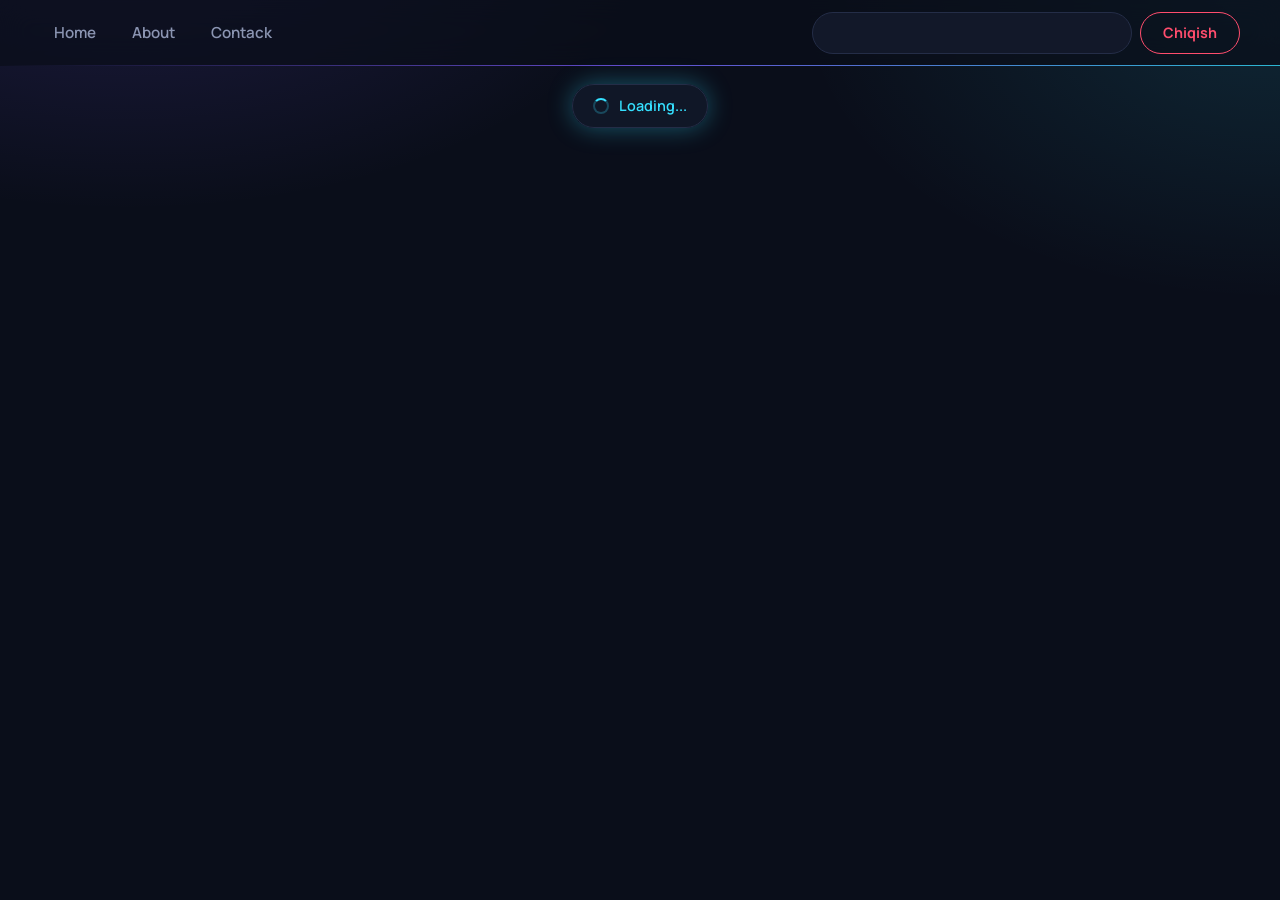
<file: New folder (4)/html/index.html>
<!DOCTYPE html>
<html lang="en">
<head>
    <meta charset="UTF-8">
    <meta name="viewport" content="width=device-width, initial-scale=1.0">
    <title>Document</title>
    <link rel="stylesheet" href="../css/index.css">
</head>
<body>
    <div class="loading">
        <h1 class="loading_title">
            Loading...
        </h1>
    </div>
    <header class="header">
    <ul class="header_list">
        <li>Home</li>
        <li>About</li>
        <li>Contack</li>
        <input type="text" class="search_product">
        <button class="logout">Chiqish</button>
    </ul>
    </header>
    <div id="container">
    
    </div>
    <script src="../index.js"></script>
</body>
</html>
</file>
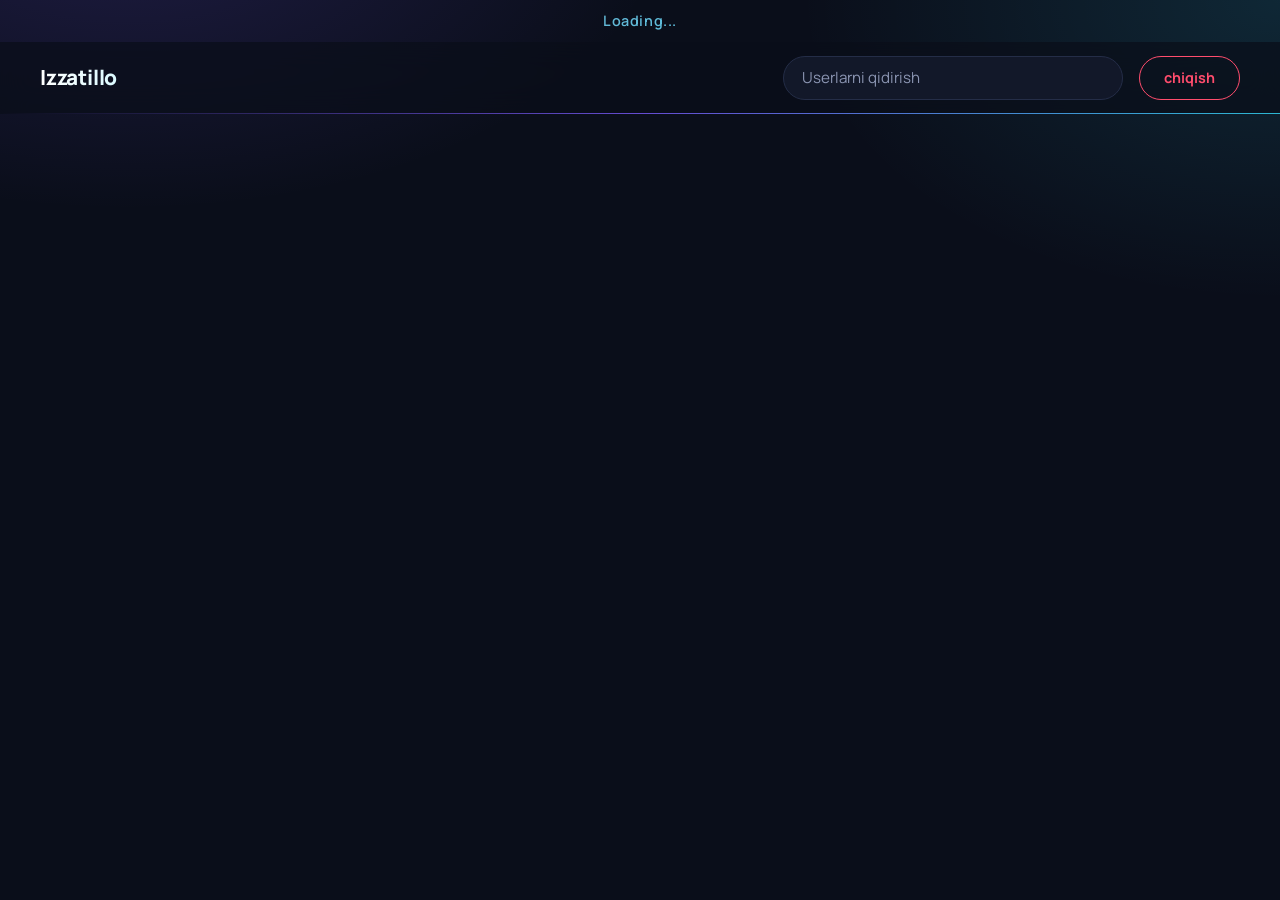
<file: New folder (4)/html/admin.html>
<!DOCTYPE html>
<html lang="en">
<head>
    <meta charset="UTF-8">
    <meta name="viewport" content="width=device-width, initial-scale=1.0">
    <title>Document</title>
    <link rel="stylesheet" href="../css/admin.css">
</head>
<body>
    <div class="loading">
        <h1 class="loading_title">
            Loading...
        </h1>
     <header class="header">
        <h1 class="header_title">Izzatillo</h1>
        <input type="text" placeholder="Userlarni qidirish" class="searchName">
        <button class="header_logout">chiqish</button>
     </header>
    </div>
    <div class="container">
    
    </div>
    <script src="../admin.js"></script>
</body>
</html>
</file>
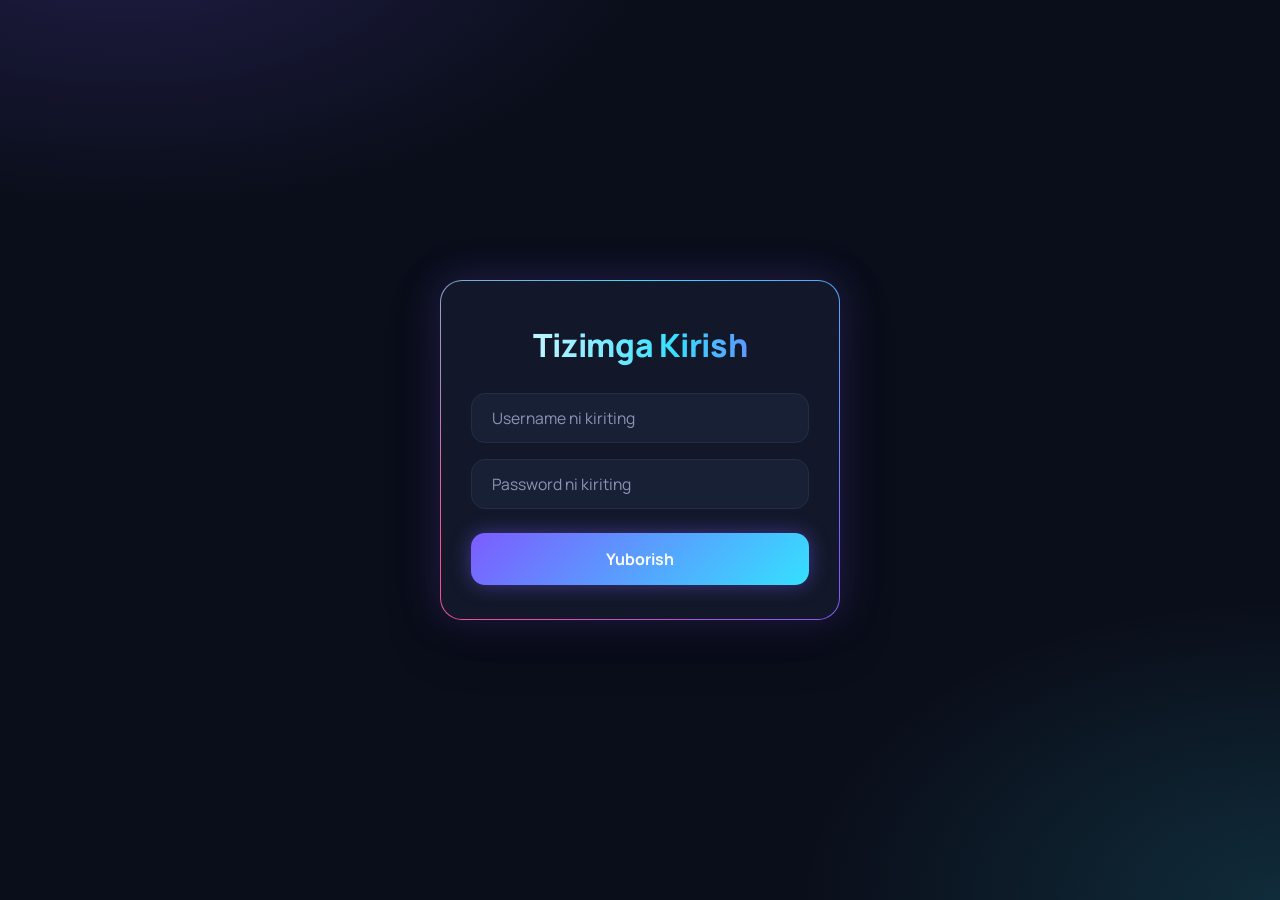
<file: New folder (4)/html/login.html>
<!DOCTYPE html>
<html lang="en">
<head>
    <meta charset="UTF-8">
    <meta name="viewport" content="width=device-width, initial-scale=1.0">
    <title>Document</title>
    <link rel="stylesheet" href="../css/login.css">
</head>
<body>
    <form action="#">
        <h1>Tizimga Kirish</h1>
        <input type="text" placeholder="Username ni kiriting" class="inpName">
        <input type="text" placeholder="Password ni kiriting" class="inpPass">
        <button class="sendLogin">Yuborish</button>
    </form>
    <script src="../login.js"></script>
</body>
</html>
</file>
<file: New folder (4)/css/index.css>
@import url("https://fonts.googleapis.com/css2?family=Manrope:wght@400;500;600;700;800&display=swap");

@property --angle {
  syntax: "<angle>";
  initial-value: 0deg;
  inherits: false;
}

:root {
  --bg: #0a0e1a;
  --surface: #121829;
  --surface-2: #182036;
  --line: #242d47;
  --ink: #e9edf8;
  --muted: #8b95b2;
  --cyan: #35e0ff;
  --violet: #7c5cff;
  --pink: #ff4d8d;
  --danger: #ff4d6d;
  --radius: 16px;
}

*,
*::before,
*::after {
  box-sizing: border-box;
  margin: 0;
  padding: 0;
}

body {
  min-height: 100vh;
  color: var(--ink);
  font-family: "Manrope", system-ui, -apple-system, "Segoe UI", Roboto, sans-serif;
  line-height: 1.5;
  -webkit-font-smoothing: antialiased;
  background:
    radial-gradient(900px 500px at 10% -10%, rgba(124, 92, 255, 0.18), transparent 60%),
    radial-gradient(800px 500px at 100% 0%, rgba(53, 224, 255, 0.12), transparent 60%),
    var(--bg);
  background-attachment: fixed;
}

/* ================= Loading =================
   JS: .loading_open = ko'rinadi, .loading = yashirin */
.loading {
  display: none;
}

.loading_open {
  position: fixed;
  top: 84px;
  left: 50%;
  z-index: 60;
  transform: translateX(-50%);
  animation: toastIn 0.3s cubic-bezier(0.2, 0.8, 0.2, 1) both;
}

.loading_title {
  display: flex;
  align-items: center;
  gap: 10px;
  padding: 10px 20px;
  border: 1px solid var(--line);
  border-radius: 999px;
  background: rgba(18, 24, 41, 0.92);
  backdrop-filter: blur(10px);
  color: var(--cyan);
  font-size: 0.9rem;
  font-weight: 600;
  box-shadow: 0 0 24px rgba(53, 224, 255, 0.35);
}

/* Aylanuvchi spinner */
.loading_title::before {
  content: "";
  width: 16px;
  height: 16px;
  border: 2px solid rgba(53, 224, 255, 0.25);
  border-top-color: var(--cyan);
  border-radius: 50%;
  animation: rotate 0.7s linear infinite;
}

@keyframes rotate {
  to { transform: rotate(360deg); }
}

@keyframes toastIn {
  from { opacity: 0; transform: translate(-50%, -10px); }
  to   { opacity: 1; transform: translate(-50%, 0); }
}

/* ================= Header ================= */
.header {
  position: sticky;
  top: 0;
  z-index: 20;
  padding: 12px clamp(16px, 4vw, 40px);
  background: rgba(10, 14, 26, 0.72);
  backdrop-filter: blur(14px);
  -webkit-backdrop-filter: blur(14px);
  animation: dropIn 0.6s cubic-bezier(0.2, 0.8, 0.2, 1) both;
}

/* Ostidagi harakatlanuvchi neon chiziq */
.header::after {
  content: "";
  position: absolute;
  left: 0;
  right: 0;
  bottom: 0;
  height: 1px;
  background: linear-gradient(90deg, transparent, var(--violet), var(--cyan), var(--pink), transparent);
  background-size: 200% 100%;
  animation: flow 6s linear infinite;
  opacity: 0.8;
}

@keyframes flow {
  to { background-position: -200% 0; }
}

@keyframes dropIn {
  from { opacity: 0; transform: translateY(-16px); }
  to   { opacity: 1; transform: none; }
}

.header_list {
  display: flex;
  align-items: center;
  gap: 8px;
  list-style: none;
}

/* ---------- Menyu ---------- */
.header_list li {
  position: relative;
  padding: 8px 14px;
  border-radius: 999px;
  color: var(--muted);
  font-size: 0.95rem;
  font-weight: 600;
  cursor: pointer;
  transition: color 0.25s, background 0.25s, text-shadow 0.25s;
}

.header_list li:hover {
  color: var(--cyan);
  background: rgba(53, 224, 255, 0.08);
  text-shadow: 0 0 14px rgba(53, 224, 255, 0.7);
}

/* ---------- Qidiruv ---------- */
.search_product {
  flex: 0 1 320px;
  width: 100%;
  height: 42px;
  margin-left: auto;
  padding: 0 18px;
  border: 1px solid var(--line);
  border-radius: 999px;
  background: var(--surface);
  color: var(--ink);
  font: inherit;
  font-size: 0.95rem;
  transition: border-color 0.25s, box-shadow 0.25s, background 0.25s, flex-basis 0.35s;
}

.search_product::placeholder {
  color: var(--muted);
}

.search_product:hover {
  border-color: #33406a;
}

.search_product:focus {
  outline: none;
  flex-basis: 400px;
  background: var(--surface-2);
  border-color: var(--cyan);
  box-shadow: 0 0 0 3px rgba(53, 224, 255, 0.15), 0 0 24px rgba(53, 224, 255, 0.35);
}

/* ---------- Chiqish tugmasi ---------- */
.logout {
  position: relative;
  overflow: hidden;
  height: 42px;
  padding: 0 22px;
  border: 1px solid var(--danger);
  border-radius: 999px;
  background: transparent;
  color: var(--danger);
  font: inherit;
  font-size: 0.9rem;
  font-weight: 700;
  cursor: pointer;
  transition: color 0.25s, background 0.25s, box-shadow 0.25s, transform 0.2s;
}

.logout::after {
  content: "";
  position: absolute;
  top: 0;
  left: -80%;
  width: 50%;
  height: 100%;
  background: linear-gradient(105deg, transparent, rgba(255, 255, 255, 0.45), transparent);
  transform: skewX(-20deg);
}

.logout:hover {
  color: #fff;
  background: linear-gradient(135deg, var(--danger), var(--pink));
  box-shadow: 0 0 0 3px rgba(255, 77, 109, 0.18), 0 0 28px rgba(255, 77, 109, 0.7);
  transform: translateY(-2px);
}

.logout:hover::after {
  animation: sweep 0.8s ease;
}

.logout:active {
  transform: translateY(0) scale(0.96);
}

.logout:focus-visible,
.search_product:focus-visible,
.header_list li:focus-visible {
  outline: 2px solid var(--cyan);
  outline-offset: 3px;
}

@keyframes sweep {
  to { left: 140%; }
}

/* ================= Mahsulotlar to'ri ================= */
#container {
  display: grid;
  grid-template-columns: repeat(auto-fill, minmax(240px, 1fr));
  gap: 22px;
  max-width: 1360px;
  margin: 0 auto;
  padding: clamp(16px, 4vw, 40px);
}

/* Qidiruvda hech narsa topilmasa (loading yopilgan bo'lsa) */
.loading ~ #container:empty::before {
  content: "Hech narsa topilmadi";
  grid-column: 1 / -1;
  padding: 60px 0;
  text-align: center;
  color: var(--muted);
  font-size: 1.1rem;
  font-weight: 600;
}

#container > div {
  display: flex;
  flex-direction: column;
  overflow: hidden;
  border: 1px solid transparent;
  border-radius: var(--radius);
  background:
    linear-gradient(var(--surface), var(--surface)) padding-box,
    linear-gradient(var(--line), var(--line)) border-box;
  animation: cardIn 0.6s cubic-bezier(0.2, 0.8, 0.2, 1) both;
  transition: transform 0.3s cubic-bezier(0.2, 0.8, 0.2, 1), box-shadow 0.3s;
}

/* Kartalar birin-ketin chiqadi */
#container > div:nth-child(1)   { animation-delay: 0.05s; }
#container > div:nth-child(2)   { animation-delay: 0.10s; }
#container > div:nth-child(3)   { animation-delay: 0.15s; }
#container > div:nth-child(4)   { animation-delay: 0.20s; }
#container > div:nth-child(5)   { animation-delay: 0.25s; }
#container > div:nth-child(6)   { animation-delay: 0.30s; }
#container > div:nth-child(7)   { animation-delay: 0.35s; }
#container > div:nth-child(8)   { animation-delay: 0.40s; }
#container > div:nth-child(n+9) { animation-delay: 0.45s; }

@keyframes cardIn {
  from { opacity: 0; transform: translateY(24px) scale(0.97); }
  to   { opacity: 1; transform: none; }
}

/* Hover: aylanuvchi neon chegara + glow */
#container > div:hover {
  transform: translateY(-6px);
  background:
    linear-gradient(var(--surface), var(--surface)) padding-box,
    conic-gradient(from var(--angle), var(--cyan), var(--violet), var(--pink), var(--cyan)) border-box;
  box-shadow: 0 0 26px rgba(124, 92, 255, 0.45), 0 14px 40px rgba(0, 0, 0, 0.45);
  animation: cardIn 0.6s cubic-bezier(0.2, 0.8, 0.2, 1) both, spin 3s linear infinite;
}

@keyframes spin {
  to { --angle: 360deg; }
}

/* ---------- Rasm ---------- */
#container > div > a {
  display: block;
  overflow: hidden;
  line-height: 0;
  background: linear-gradient(160deg, #1d2745, #241b45);
}

#container > div > a:focus-visible {
  outline: 3px solid var(--cyan);
  outline-offset: -3px;
}

#container img {
  display: block;
  width: 100%;
  aspect-ratio: 1 / 1;
  object-fit: contain;
  padding: 12px;
  transition: transform 0.5s cubic-bezier(0.2, 0.8, 0.2, 1), filter 0.4s;
}

#container > div:hover img {
  transform: scale(1.1);
  filter: drop-shadow(0 8px 18px rgba(124, 92, 255, 0.5));
}

/* ---------- Karta matni ---------- */
.body {
  display: flex;
  flex: 1;
  flex-direction: column;
  gap: 6px;
  padding: 14px 16px 18px;
}

.body h1 {
  font-size: 1.05rem;
  font-weight: 700;
  line-height: 1.3;
  transition: color 0.25s, text-shadow 0.25s;
}

#container > div:hover .body h1 {
  color: var(--cyan);
  text-shadow: 0 0 14px rgba(53, 224, 255, 0.55);
}

/* Uzun tavsif 3 qatorda kesiladi */
.body p {
  display: -webkit-box;
  -webkit-line-clamp: 3;
  line-clamp: 3;
  -webkit-box-orient: vertical;
  overflow: hidden;
  color: var(--muted);
  font-size: 0.88rem;
}

/* Narx: pastda, yonib turuvchi pill */
.body strong {
  align-self: flex-start;
  margin-top: auto;
  padding: 4px 14px;
  border: 1px solid rgba(124, 92, 255, 0.5);
  border-radius: 999px;
  background: rgba(124, 92, 255, 0.14);
  color: #c4b8ff;
  font-size: 0.95rem;
  font-weight: 700;
  transition: box-shadow 0.25s, background 0.25s, color 0.25s;
}

.body strong::before {
  content: "$";
  margin-right: 1px;
  opacity: 0.7;
}

#container > div:hover .body strong {
  background: rgba(124, 92, 255, 0.3);
  color: #fff;
  box-shadow: 0 0 16px rgba(124, 92, 255, 0.7);
}

/* ---------- Scrollbar ---------- */
::-webkit-scrollbar { width: 10px; }
::-webkit-scrollbar-track { background: var(--bg); }
::-webkit-scrollbar-thumb {
  background: linear-gradient(var(--violet), var(--cyan));
  border-radius: 999px;
}

/* ================= Mobil ================= */
@media (max-width: 720px) {
  .header_list {
    flex-wrap: wrap;
    gap: 6px;
  }

  .header_list li {
    padding: 6px 10px;
    font-size: 0.85rem;
  }

  .search_product,
  .search_product:focus {
    order: 5;
    flex: 1 1 100%;
    margin-left: 0;
  }

  .logout {
    height: 36px;
    padding: 0 16px;
    margin-left: auto;
  }

  .loading_open {
    top: 130px;
  }

  #container {
    grid-template-columns: repeat(2, 1fr);
    gap: 12px;
  }

  .body {
    padding: 10px 12px 14px;
  }
}

/* Animatsiyani yoqtirmaydiganlar uchun */
@media (prefers-reduced-motion: reduce) {
  *,
  *::before,
  *::after {
    animation: none !important;
    transition: none !important;
  }
}
</file>
<file: New folder (4)/css/admin.css>
@import url("https://fonts.googleapis.com/css2?family=Manrope:wght@400;500;600;700;800&display=swap");

/* Aylanuvchi gradient chegara uchun */
@property --angle {
  syntax: "<angle>";
  initial-value: 0deg;
  inherits: false;
}

:root {
  --bg: #0a0e1a;
  --surface: #121829;
  --surface-2: #182036;
  --line: #242d47;
  --ink: #e9edf8;
  --muted: #8b95b2;
  --cyan: #35e0ff;
  --violet: #7c5cff;
  --pink: #ff4d8d;
  --danger: #ff4d6d;
  --radius: 16px;
}

*,
*::before,
*::after {
  box-sizing: border-box;
  margin: 0;
  padding: 0;
}

body {
  min-height: 100vh;
  color: var(--ink);
  font-family: "Manrope", system-ui, -apple-system, "Segoe UI", Roboto, sans-serif;
  line-height: 1.5;
  -webkit-font-smoothing: antialiased;
  background:
    radial-gradient(900px 500px at 10% -10%, rgba(124, 92, 255, 0.18), transparent 60%),
    radial-gradient(800px 500px at 100% 0%, rgba(53, 224, 255, 0.12), transparent 60%),
    var(--bg);
  background-attachment: fixed;
}

/* JS klassni .loading -> .loading_open ga almashtiradi.
   display: contents header'ning sticky ishlashi uchun kerak */
.loading,
.loading_open {
  display: contents;
}

/* ---------- Loading yozuvi ---------- */
.loading_title {
  padding: 10px 16px;
  text-align: center;
  font-size: 0.9rem;
  font-weight: 600;
  letter-spacing: 0.04em;
  background: linear-gradient(90deg, var(--muted) 0%, var(--cyan) 50%, var(--muted) 100%);
  background-size: 200% 100%;
  -webkit-background-clip: text;
  background-clip: text;
  color: transparent;
  animation: shimmer 1.6s linear infinite;
}

@keyframes shimmer {
  from { background-position: 200% 0; }
  to   { background-position: -200% 0; }
}

/* ---------- Header ---------- */
.header {
  position: sticky;
  top: 0;
  z-index: 20;
  display: flex;
  align-items: center;
  gap: 16px;
  padding: 14px clamp(16px, 4vw, 40px);
  background: rgba(10, 14, 26, 0.72);
  backdrop-filter: blur(14px);
  -webkit-backdrop-filter: blur(14px);
  animation: dropIn 0.6s cubic-bezier(0.2, 0.8, 0.2, 1) both;
}

/* Header ostidagi harakatlanuvchi neon chiziq */
.header::after {
  content: "";
  position: absolute;
  left: 0;
  right: 0;
  bottom: 0;
  height: 1px;
  background: linear-gradient(90deg, transparent, var(--violet), var(--cyan), var(--pink), transparent);
  background-size: 200% 100%;
  animation: flow 6s linear infinite;
  opacity: 0.8;
}

@keyframes flow {
  to { background-position: -200% 0; }
}

@keyframes dropIn {
  from { opacity: 0; transform: translateY(-16px); }
  to   { opacity: 1; transform: none; }
}

.header_title {
  flex: 1 1 auto;
  min-width: 0;
  font-size: clamp(1rem, 2.2vw, 1.3rem);
  font-weight: 800;
  letter-spacing: -0.01em;
  white-space: nowrap;
  overflow: hidden;
  text-overflow: ellipsis;
  background: linear-gradient(90deg, #fff, var(--cyan) 60%, var(--violet));
  -webkit-background-clip: text;
  background-clip: text;
  color: transparent;
}

/* ---------- Qidiruv ---------- */
.searchName {
  flex: 0 1 340px;
  width: 100%;
  height: 44px;
  padding: 0 18px;
  border: 1px solid var(--line);
  border-radius: 999px;
  background: var(--surface);
  color: var(--ink);
  font: inherit;
  font-size: 0.95rem;
  transition: border-color 0.25s, box-shadow 0.25s, background 0.25s, flex-basis 0.35s;
}

.searchName::placeholder {
  color: var(--muted);
}

.searchName:hover {
  border-color: #33406a;
}

.searchName:focus {
  outline: none;
  flex-basis: 420px;
  background: var(--surface-2);
  border-color: var(--cyan);
  box-shadow: 0 0 0 3px rgba(53, 224, 255, 0.15), 0 0 24px rgba(53, 224, 255, 0.35);
}

/* ---------- Chiqish tugmasi ---------- */
.header_logout {
  position: relative;
  overflow: hidden;
  height: 44px;
  padding: 0 24px;
  border: 1px solid var(--danger);
  border-radius: 999px;
  background: transparent;
  color: var(--danger);
  font: inherit;
  font-size: 0.9rem;
  font-weight: 700;
  cursor: pointer;
  transition: color 0.25s, background 0.25s, box-shadow 0.25s, transform 0.2s;
}

/* Yorug'lik "supurgisi" */
.header_logout::after {
  content: "";
  position: absolute;
  top: 0;
  left: -80%;
  width: 50%;
  height: 100%;
  background: linear-gradient(105deg, transparent, rgba(255, 255, 255, 0.45), transparent);
  transform: skewX(-20deg);
}

.header_logout:hover {
  color: #fff;
  background: linear-gradient(135deg, var(--danger), var(--pink));
  box-shadow: 0 0 0 3px rgba(255, 77, 109, 0.18), 0 0 28px rgba(255, 77, 109, 0.7);
  transform: translateY(-2px);
}

.header_logout:hover::after {
  animation: sweep 0.8s ease;
}

.header_logout:active {
  transform: translateY(0) scale(0.96);
  box-shadow: 0 0 14px rgba(255, 77, 109, 0.6);
}

.header_logout:focus-visible {
  outline: 2px solid var(--cyan);
  outline-offset: 3px;
}

@keyframes sweep {
  to { left: 140%; }
}

/* ---------- Kartalar to'ri ---------- */
.container {
  display: grid;
  grid-template-columns: repeat(auto-fill, minmax(215px, 1fr));
  gap: 22px;
  max-width: 1320px;
  margin: 0 auto;
  padding: clamp(16px, 4vw, 40px);
}

.container > div {
  position: relative;
  display: flex;
  flex-direction: column;
  overflow: hidden;
  border: 1px solid transparent;
  border-radius: var(--radius);
  /* padding-box: karta foni, border-box: chegara rangi */
  background:
    linear-gradient(var(--surface), var(--surface)) padding-box,
    linear-gradient(var(--line), var(--line)) border-box;
  animation: cardIn 0.6s cubic-bezier(0.2, 0.8, 0.2, 1) both;
  transition: transform 0.3s cubic-bezier(0.2, 0.8, 0.2, 1), box-shadow 0.3s;
}

/* Kartalar birin-ketin chiqadi */
.container > div:nth-child(1)  { animation-delay: 0.05s; }
.container > div:nth-child(2)  { animation-delay: 0.10s; }
.container > div:nth-child(3)  { animation-delay: 0.15s; }
.container > div:nth-child(4)  { animation-delay: 0.20s; }
.container > div:nth-child(5)  { animation-delay: 0.25s; }
.container > div:nth-child(6)  { animation-delay: 0.30s; }
.container > div:nth-child(7)  { animation-delay: 0.35s; }
.container > div:nth-child(8)  { animation-delay: 0.40s; }
.container > div:nth-child(n+9) { animation-delay: 0.45s; }

@keyframes cardIn {
  from { opacity: 0; transform: translateY(24px) scale(0.97); }
  to   { opacity: 1; transform: none; }
}

/* Hover: aylanuvchi neon chegara + glow */
.container > div:hover {
  transform: translateY(-6px);
  background:
    linear-gradient(var(--surface), var(--surface)) padding-box,
    conic-gradient(from var(--angle), var(--cyan), var(--violet), var(--pink), var(--cyan)) border-box;
  box-shadow:
    0 0 26px rgba(124, 92, 255, 0.45),
    0 14px 40px rgba(0, 0, 0, 0.45);
  animation: cardIn 0.6s cubic-bezier(0.2, 0.8, 0.2, 1) both, spin 3s linear infinite;
}

@keyframes spin {
  to { --angle: 360deg; }
}

/* ---------- Rasm ---------- */
.container > div > a {
  display: block;
  overflow: hidden;
  line-height: 0;
  background: linear-gradient(160deg, #1d2745, #241b45);
}

.container > div > a:focus-visible {
  outline: 3px solid var(--cyan);
  outline-offset: -3px;
}

.container img {
  display: block;
  width: 100%;
  aspect-ratio: 1 / 1;
  object-fit: cover;
  transition: transform 0.5s cubic-bezier(0.2, 0.8, 0.2, 1), filter 0.4s;
  filter: saturate(0.9);
}

.container > div:hover img {
  transform: scale(1.1);
  filter: saturate(1.15);
}

/* ---------- Karta matni ---------- */
.body {
  display: flex;
  flex-direction: column;
  gap: 2px;
  padding: 14px 16px 18px;
}

.body h1 {
  font-size: 1.08rem;
  font-weight: 700;
  line-height: 1.3;
  transition: color 0.25s, text-shadow 0.25s;
}

.container > div:hover .body h1 {
  color: var(--cyan);
  text-shadow: 0 0 14px rgba(53, 224, 255, 0.55);
}

.body strong {
  color: var(--muted);
  font-size: 0.9rem;
  font-weight: 500;
}

.body p {
  order: 3;
  align-self: flex-start;
  margin-top: 10px;
  padding: 3px 12px;
  border: 1px solid rgba(124, 92, 255, 0.5);
  border-radius: 999px;
  background: rgba(124, 92, 255, 0.14);
  color: #b9a8ff;
  font-size: 0.8rem;
  font-weight: 600;
  transition: box-shadow 0.25s, background 0.25s, color 0.25s;
}

.body p::after {
  content: " yosh";
}

.container > div:hover .body p {
  background: rgba(124, 92, 255, 0.3);
  color: #fff;
  box-shadow: 0 0 16px rgba(124, 92, 255, 0.7);
}

/* ---------- Scrollbar ---------- */
::-webkit-scrollbar { width: 10px; }
::-webkit-scrollbar-track { background: var(--bg); }
::-webkit-scrollbar-thumb {
  background: linear-gradient(var(--violet), var(--cyan));
  border-radius: 999px;
}

/* ---------- Mobil ---------- */
@media (max-width: 640px) {
  .header {
    flex-wrap: wrap;
    gap: 10px;
  }

  .header_title {
    flex: 1 1 60%;
  }

  .searchName,
  .searchName:focus {
    order: 3;
    flex: 1 1 100%;
  }

  .header_logout {
    height: 40px;
    padding: 0 18px;
  }

  .container {
    grid-template-columns: repeat(2, 1fr);
    gap: 12px;
  }

  .body {
    padding: 10px 12px 14px;
  }
}

/* Animatsiyani yoqtirmaydiganlar uchun */
@media (prefers-reduced-motion: reduce) {
  *,
  *::before,
  *::after {
    animation: none !important;
    transition: none !important;
  }
}
</file>
<file: New folder (4)/css/login.css>
@import url("https://fonts.googleapis.com/css2?family=Manrope:wght@400;500;600;700;800&display=swap");

@property --angle {
  syntax: "<angle>";
  initial-value: 0deg;
  inherits: false;
}

:root {
  --bg: #0a0e1a;
  --surface: #121829;
  --surface-2: #182036;
  --line: #242d47;
  --ink: #e9edf8;
  --muted: #8b95b2;
  --cyan: #35e0ff;
  --violet: #7c5cff;
  --pink: #ff4d8d;
}

*,
*::before,
*::after {
  box-sizing: border-box;
  margin: 0;
  padding: 0;
}

body {
  min-height: 100vh;
  display: grid;
  place-items: center;
  padding: 24px 16px;
  color: var(--ink);
  font-family: "Manrope", system-ui, -apple-system, "Segoe UI", Roboto, sans-serif;
  line-height: 1.5;
  -webkit-font-smoothing: antialiased;
  background:
    radial-gradient(900px 500px at 10% -10%, rgba(124, 92, 255, 0.2), transparent 60%),
    radial-gradient(800px 500px at 100% 100%, rgba(53, 224, 255, 0.14), transparent 60%),
    var(--bg);
  background-attachment: fixed;
}

/* ================= Forma ================= */
form {
  width: 100%;
  max-width: 400px;
  display: flex;
  flex-direction: column;
  gap: 16px;
  padding: 40px 30px 34px;
  border: 1px solid transparent;
  border-radius: 22px;
  background:
    linear-gradient(var(--surface), var(--surface)) padding-box,
    conic-gradient(from var(--angle), var(--cyan), var(--violet), var(--pink), var(--cyan)) border-box;
  box-shadow: 0 0 40px rgba(124, 92, 255, 0.25), 0 20px 50px rgba(0, 0, 0, 0.45);
  animation: cardIn 0.7s cubic-bezier(0.2, 0.8, 0.2, 1) both, spin 6s linear infinite;
}

@keyframes cardIn {
  from { opacity: 0; transform: translateY(28px) scale(0.96); }
  to   { opacity: 1; transform: none; }
}

@keyframes spin {
  to { --angle: 360deg; }
}

/* ---------- Sarlavha ---------- */
form h1 {
  margin-bottom: 8px;
  text-align: center;
  font-size: clamp(1.6rem, 6vw, 2rem);
  font-weight: 800;
  letter-spacing: -0.01em;
  background: linear-gradient(90deg, #fff, var(--cyan) 60%, var(--violet));
  -webkit-background-clip: text;
  background-clip: text;
  color: transparent;
}

/* ---------- Inputlar ---------- */
.inpName,
.inpPass {
  width: 100%;
  height: 50px;
  padding: 0 20px;
  border: 1px solid var(--line);
  border-radius: 14px;
  background: var(--surface-2);
  color: var(--ink);
  font: inherit;
  font-size: 0.98rem;
  transition: border-color 0.25s, box-shadow 0.25s, background 0.25s, transform 0.25s;
}

.inpName::placeholder,
.inpPass::placeholder {
  color: var(--muted);
}

.inpName:hover,
.inpPass:hover {
  border-color: #33406a;
}

.inpName:focus,
.inpPass:focus {
  outline: none;
  border-color: var(--cyan);
  background: #1c2540;
  transform: translateY(-1px);
  box-shadow: 0 0 0 3px rgba(53, 224, 255, 0.15), 0 0 24px rgba(53, 224, 255, 0.35);
}

/* Brauzer avtomatik to'ldirganda oq fon chiqmasligi uchun */
.inpName:-webkit-autofill,
.inpPass:-webkit-autofill {
  -webkit-text-fill-color: var(--ink);
  box-shadow: 0 0 0 100px var(--surface-2) inset;
  caret-color: var(--ink);
}

/* ---------- Yuborish tugmasi ---------- */
.sendLogin {
  position: relative;
  overflow: hidden;
  height: 52px;
  margin-top: 8px;
  border: none;
  border-radius: 14px;
  background: linear-gradient(135deg, var(--violet), var(--cyan));
  color: #fff;
  font: inherit;
  font-size: 1rem;
  font-weight: 700;
  cursor: pointer;
  box-shadow: 0 0 20px rgba(124, 92, 255, 0.45);
  transition: box-shadow 0.25s, transform 0.2s, filter 0.25s;
}

/* Yorug'lik "supurgisi" */
.sendLogin::after {
  content: "";
  position: absolute;
  top: 0;
  left: -80%;
  width: 50%;
  height: 100%;
  background: linear-gradient(105deg, transparent, rgba(255, 255, 255, 0.5), transparent);
  transform: skewX(-20deg);
}

.sendLogin:hover {
  filter: brightness(1.1);
  transform: translateY(-2px);
  box-shadow: 0 0 0 3px rgba(124, 92, 255, 0.2), 0 0 34px rgba(53, 224, 255, 0.75);
}

.sendLogin:hover::after {
  animation: sweep 0.8s ease;
}

.sendLogin:active {
  transform: translateY(0) scale(0.97);
  box-shadow: 0 0 16px rgba(53, 224, 255, 0.6);
}

.sendLogin:focus-visible {
  outline: 2px solid var(--pink);
  outline-offset: 3px;
}

@keyframes sweep {
  to { left: 140%; }
}

/* ---------- Mobil ---------- */
@media (max-width: 480px) {
  form {
    padding: 32px 20px 26px;
  }
}

/* Animatsiyani yoqtirmaydiganlar uchun */
@media (prefers-reduced-motion: reduce) {
  *,
  *::before,
  *::after {
    animation: none !important;
    transition: none !important;
  }
}
</file>
